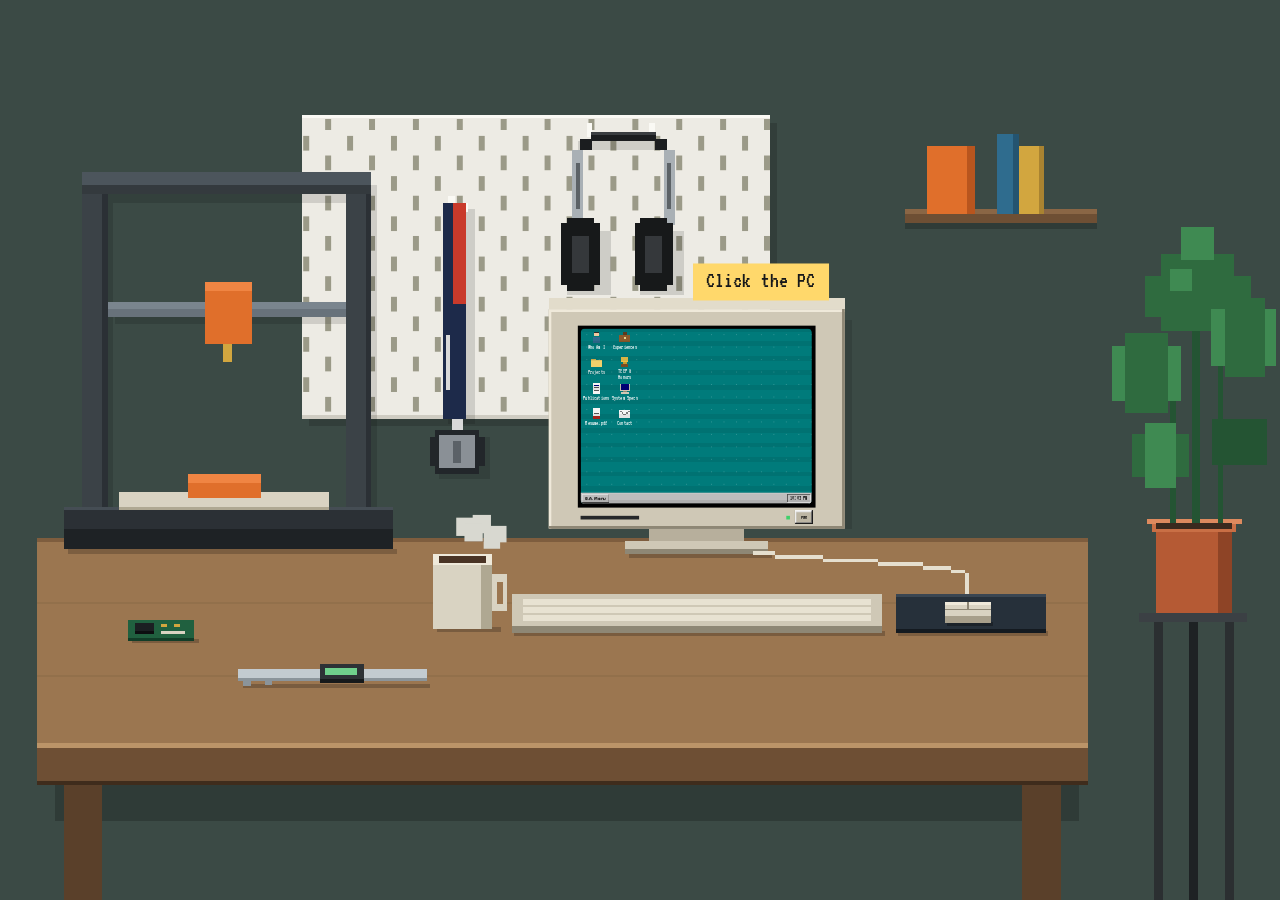
<file: index.html>
<!DOCTYPE html>
<html lang="en">
<head>
<meta charset="utf-8">
<meta name="viewport" content="width=device-width, initial-scale=1, viewport-fit=cover">
<title>Guillaume Arenas | Portfolio</title>
<meta name="description" content="Guillaume Arenas, BS/MS Manufacturing Engineering student at De La Salle University. Open to Data Science and ML Engineering internships from January 2027. ML on real physical systems.">
<meta property="og:type" content="website">
<meta property="og:title" content="Guillaume Arenas | Data Science and ML Engineering Portfolio">
<meta property="og:description" content="Open to Data Science and ML Engineering internships from January 2027. ML on real physical systems.">
<meta property="og:url" content="https://gkuarenas.github.io/">
<meta property="og:image" content="https://gkuarenas.github.io/apple-touch-icon.png">
<meta name="twitter:card" content="summary">
<link rel="icon" href="favicon.ico" sizes="any">
<link rel="icon" type="image/png" sizes="32x32" href="favicon-32.png">
<link rel="apple-touch-icon" href="apple-touch-icon.png">
<link rel="preconnect" href="https://fonts.googleapis.com">
<link href="https://fonts.googleapis.com/css2?family=Pixelify+Sans:wght@400;600;700&family=VT323&display=swap" rel="stylesheet">
<link rel="stylesheet" href="css/retro.css">
<script src="js/scene.js" defer></script>
<script src="js/windows.js" defer></script>
<script src="js/phone.js" defer></script>
<script src="js/router.js" defer></script>
<script src="js/config.js" defer></script>
<script src="js/manuscript-modal.js" defer></script>
</head>
<body>

<noscript>
  <div style="position:fixed;inset:0;z-index:99999;overflow:auto;background:#007B7B;color:#000;font-family:monospace;font-size:20px;padding:24px">
    <div style="max-width:640px;margin:0 auto;background:#fff;padding:24px">
      <h1>Guillaume Arenas</h1>
      <p>BS/MS Manufacturing Engineering and Management student at De La Salle University. Open to Data Science and ML Engineering internships from January 2027. ML on real physical systems.</p>
      <p>This portfolio is an interactive desk and needs JavaScript. Without it, use these links:</p>
      <ul>
        <li><a href="mailto:guillaume.arenas0712@gmail.com">guillaume.arenas0712@gmail.com</a></li>
        <li><a href="https://www.linkedin.com/in/guillaumearenas/">LinkedIn</a></li>
        <li><a href="https://github.com/gkuarenas">GitHub</a></li>
        <li><a href="resume.pdf">Resume (PDF)</a></li>
      </ul>
    </div>
  </div>
</noscript>

<!-- ============ DESK SCENE (desktop mode) ============ -->
<div id="stage">
  <h1 class="sr-only">Guillaume Arenas, portfolio</h1>
  <div id="fit">
    <div id="scene">
      <div id="cam">
        <svg aria-hidden="true" width="1460" height="800" viewBox="0 0 1460 800" shape-rendering="crispEdges">
          <defs><pattern id="peg" width="48" height="44" patternUnits="userSpaceOnUse"><rect x="8" y="6" width="6" height="16" fill="#9B9A88"/><rect x="32" y="28" width="6" height="16" fill="#9B9A88"/></pattern></defs>
              <rect x="-4000" y="-3000" width="9500" height="6800" fill="#3B4A45"/>
              <rect x="398" y="36" width="512" height="332" fill="#000" opacity="0.16"/><rect x="390" y="28" width="512" height="332" fill="#EDEBE4"/><rect x="390" y="28" width="512" height="3" fill="#FAF9F4"/><rect x="390" y="356" width="512" height="4" fill="#CFCCC2"/><rect x="390" y="32" width="512" height="324" fill="url(#peg)"/>
              <g transform="translate(-72 28)">
                <rect x="622" y="102" width="30" height="236" fill="#000" opacity="0.13"/>
                <rect x="622" y="88" width="8" height="10" fill="#FAF9F4"/><rect x="636" y="96" width="8" height="10" fill="#FAF9F4"/>
                <rect x="616" y="96" width="12" height="236" fill="#1D2A4A"/><rect x="628" y="96" width="14" height="110" fill="#C93A2B"/><rect x="628" y="206" width="14" height="126" fill="#1D2A4A"/><rect x="620" y="240" width="4" height="60" fill="#D9D9D9"/>
                <rect x="612" y="352" width="56" height="46" fill="#000" opacity="0.13"/><rect x="608" y="344" width="48" height="48" fill="#22262A"/><rect x="602" y="352" width="60" height="32" fill="#22262A"/><rect x="612" y="350" width="40" height="36" fill="#8A9096"/><rect x="628" y="356" width="8" height="24" fill="#5B6167"/>
                <rect x="626" y="332" width="12" height="12" fill="#D9D9D9"/>
              </g>
              <g transform="translate(194 -80)">
                <rect x="498" y="136" width="96" height="10" fill="#000" opacity="0.13"/><rect x="486" y="234" width="48" height="70" fill="#000" opacity="0.13"/><rect x="566" y="234" width="48" height="70" fill="#000" opacity="0.13"/>
                <rect x="508" y="116" width="6" height="16" fill="#FAF9F4"/><rect x="576" y="116" width="6" height="16" fill="#FAF9F4"/>
                <rect x="512" y="126" width="72" height="10" fill="#1B1D1F"/><rect x="512" y="126" width="72" height="3" fill="#3A3D40"/><rect x="500" y="134" width="14" height="12" fill="#1B1D1F"/><rect x="582" y="134" width="14" height="12" fill="#1B1D1F"/><rect x="492" y="146" width="12" height="82" fill="#A9B0B5"/><rect x="592" y="146" width="12" height="82" fill="#A9B0B5"/><rect x="496" y="160" width="4" height="50" fill="#5C6266"/><rect x="596" y="160" width="4" height="50" fill="#5C6266"/>
                <rect x="480" y="226" width="42" height="68" fill="#17191A"/><rect x="486" y="220" width="30" height="80" fill="#17191A"/><rect x="492" y="240" width="18" height="40" fill="#35383B"/>
                <rect x="560" y="226" width="42" height="68" fill="#17191A"/><rect x="566" y="220" width="30" height="80" fill="#17191A"/><rect x="572" y="240" width="18" height="40" fill="#35383B"/>
              </g>
              <rect x="120" y="760" width="1120" height="40" fill="#000" opacity="0.2"/>
              <rect x="100" y="490" width="1150" height="230" fill="#9B7650"/><rect x="100" y="490" width="1150" height="5" fill="#7E5D3E"/><rect x="100" y="560" width="1150" height="2" fill="#92704B"/><rect x="100" y="640" width="1150" height="2" fill="#92704B"/><rect x="100" y="714" width="1150" height="6" fill="#BB9468"/><rect x="100" y="720" width="1150" height="36" fill="#6E4F34"/><rect x="100" y="756" width="1150" height="4" fill="#3F2C1C"/>
              <rect x="130" y="760" width="42" height="2400" fill="#5A402A"/><rect x="1178" y="760" width="42" height="2400" fill="#5A402A"/>
              <g>
                <rect x="1322" y="580" width="10" height="2580" fill="#2B2F31"/><rect x="1400" y="580" width="10" height="2580" fill="#2B2F31"/><rect x="1360" y="580" width="10" height="2580" fill="#1E2224"/><rect x="1306" y="572" width="118" height="10" fill="#3B4044"/>
                <rect x="1320" y="470" width="92" height="14" fill="#C96F45"/><rect x="1314" y="470" width="104" height="5" fill="#DD8A5E"/><rect x="1324" y="484" width="84" height="88" fill="#B55A34"/><rect x="1392" y="484" width="16" height="88" fill="#8E4426"/><rect x="1324" y="474" width="84" height="6" fill="#3B2A1E"/>
                <rect x="1364" y="250" width="8" height="224" fill="#245433"/><rect x="1340" y="330" width="6" height="144" fill="#245433"/><rect x="1392" y="300" width="6" height="174" fill="#245433"/>
                <rect x="1330" y="180" width="80" height="84" fill="#2F6B3F"/><rect x="1312" y="204" width="116" height="44" fill="#2F6B3F"/><rect x="1352" y="150" width="36" height="36" fill="#3F8A52"/><rect x="1340" y="196" width="24" height="24" fill="#3F8A52"/>
                <rect x="1276" y="280" width="76" height="60" fill="#3F8A52"/><rect x="1290" y="266" width="48" height="88" fill="#2F6B3F"/><rect x="1384" y="240" width="72" height="62" fill="#3F8A52"/><rect x="1400" y="228" width="44" height="86" fill="#2F6B3F"/>
                <rect x="1298" y="376" width="62" height="48" fill="#2F6B3F"/><rect x="1312" y="364" width="34" height="72" fill="#3F8A52"/><rect x="1386" y="360" width="60" height="50" fill="#245433"/>
              </g>
              <rect x="1050" y="130" width="210" height="6" fill="#8A6645"/><rect x="1050" y="136" width="210" height="10" fill="#6E4F34"/><rect x="1050" y="146" width="210" height="6" fill="#000" opacity="0.2"/>
              <rect x="1074" y="62" width="52" height="74" fill="#E06F2B"/><rect x="1118" y="62" width="8" height="74" fill="#B8551E"/><rect x="1150" y="48" width="24" height="88" fill="#2F6C8E"/><rect x="1168" y="48" width="6" height="88" fill="#245470"/><rect x="1174" y="62" width="28" height="74" fill="#D2A63F"/><rect x="1196" y="62" width="6" height="74" fill="#A98331"/>
              <g fill="#000" opacity="0.12"><rect x="160" y="108" width="24" height="382"/><rect x="448" y="108" width="24" height="382"/><rect x="160" y="104" width="312" height="20"/><rect x="186" y="240" width="262" height="16"/></g>
              <rect x="150" y="90" width="28" height="372" fill="#3B4247"/><rect x="172" y="90" width="6" height="372" fill="#2B3035"/><rect x="438" y="90" width="28" height="372" fill="#3B4247"/><rect x="460" y="90" width="6" height="372" fill="#2B3035"/><rect x="150" y="90" width="316" height="14" fill="#4C555C"/><rect x="150" y="104" width="316" height="10" fill="#343A3E"/>
              <rect x="178" y="232" width="260" height="8" fill="#7A858E"/><rect x="178" y="240" width="260" height="8" fill="#68727B"/>
              <rect x="284" y="210" width="52" height="10" fill="#F08543"/><rect x="284" y="220" width="52" height="58" fill="#E06F2B"/><rect x="304" y="278" width="10" height="20" fill="#D2A63F"/>
              <rect x="130" y="456" width="360" height="24" fill="#2B3035"/><rect x="130" y="456" width="360" height="4" fill="#454D54"/><rect x="130" y="480" width="360" height="22" fill="#1E2225"/><rect x="134" y="502" width="360" height="6" fill="#000" opacity="0.2"/>
              <rect x="190" y="440" width="230" height="16" fill="#D9D3C2"/><rect x="190" y="456" width="230" height="4" fill="#AFA892"/>
              <rect x="266" y="420" width="80" height="10" fill="#F08543"/><rect x="266" y="430" width="80" height="16" fill="#E06F2B"/>
              <rect x="672" y="252" width="320" height="228" fill="#000" opacity="0.12"/>
              <rect x="660" y="228" width="324" height="12" fill="#E2DCCB"/>
              <rect x="770" y="480" width="104" height="14" fill="#B7AF9C"/><rect x="744" y="494" width="156" height="8" fill="#CFC8B6"/><rect x="744" y="502" width="156" height="6" fill="#8E8775"/><rect x="748" y="508" width="156" height="4" fill="#000" opacity="0.22"/>
              <rect x="884" y="505" width="24" height="4" fill="#E5DFCF"/><rect x="908" y="509" width="52" height="4" fill="#E5DFCF"/><rect x="960" y="513" width="60" height="4" fill="#E5DFCF"/><rect x="1020" y="517" width="50" height="4" fill="#E5DFCF"/><rect x="1070" y="521" width="30" height="4" fill="#E5DFCF"/><rect x="1100" y="525" width="16" height="4" fill="#E5DFCF"/><rect x="1116" y="529" width="4" height="34" fill="#E5DFCF"/>
              <rect x="622" y="592" width="406" height="5" fill="#000" opacity="0.22"/><rect x="620" y="552" width="405" height="34" fill="#CFC8B6"/><rect x="620" y="586" width="405" height="8" fill="#8E8775"/><rect x="632" y="557" width="381" height="6" fill="#E8E2D2"/><rect x="632" y="566" width="381" height="6" fill="#E8E2D2"/><rect x="632" y="575" width="381" height="6" fill="#E8E2D2"/>
              <rect x="1042" y="592" width="164" height="5" fill="#000" opacity="0.2"/><rect x="1040" y="552" width="164" height="38" fill="#26303A"/><rect x="1040" y="552" width="164" height="3" fill="#3A4652"/><rect x="1040" y="590" width="164" height="4" fill="#141A20"/>
              <rect x="1096" y="582" width="50" height="4" fill="#000" opacity="0.3"/><rect x="1094" y="560" width="50" height="16" fill="#D9D3C2"/><rect x="1094" y="560" width="50" height="3" fill="#EFE9DA"/><rect x="1094" y="568" width="50" height="1" fill="#8E8775"/><rect x="1118" y="560" width="2" height="8" fill="#8E8775"/><rect x="1094" y="576" width="50" height="7" fill="#A79F8B"/>
              <rect x="538" y="588" width="70" height="5" fill="#000" opacity="0.22"/><rect x="534" y="508" width="64" height="82" fill="#D9D3C2"/><rect x="534" y="508" width="64" height="12" fill="#EFE9DA"/><rect x="540" y="510" width="52" height="8" fill="#4A3425"/><rect x="586" y="520" width="12" height="70" fill="#AFA892"/><rect x="598" y="530" width="16" height="40" fill="#D9D3C2"/><rect x="604" y="538" width="6" height="24" fill="#9B7650"/>
              <rect x="204" y="601" width="74" height="4" fill="#000" opacity="0.22"/><rect x="200" y="580" width="72" height="20" fill="#20603F"/><rect x="200" y="600" width="72" height="3" fill="#123D28"/><rect x="208" y="583" width="20" height="9" fill="#1B1F22"/><rect x="208" y="592" width="20" height="3" fill="#0C0E10"/><rect x="236" y="584" width="7" height="4" fill="#D2A63F"/><rect x="250" y="584" width="7" height="4" fill="#D2A63F"/><rect x="236" y="592" width="26" height="3" fill="#D9D3C2"/>
              <rect x="326" y="650" width="204" height="4" fill="#000" opacity="0.22"/><rect x="320" y="634" width="207" height="9" fill="#C3CBD0"/><rect x="320" y="643" width="207" height="4" fill="#8B949A"/><rect x="326" y="647" width="8" height="5" fill="#8B949A"/><rect x="350" y="647" width="8" height="4" fill="#8B949A"/><rect x="410" y="628" width="48" height="16" fill="#2D3236"/><rect x="410" y="644" width="48" height="5" fill="#16191B"/><rect x="416" y="632" width="34" height="8" fill="#6FD08C"/>
        </svg>
        <div class="puff p1"></div>
        <div class="puff p2"></div>

        <!-- Monitor. Inert (not focusable) until the camera has zoomed in. -->
        <div id="monitor" inert>
          <div id="screen">
            <div id="power-line" aria-hidden="true"></div>
            <div id="desktop" class="wall">

              <div id="desk-icons">
                <button type="button" class="desk-icon" data-open="who-am-i"><svg aria-hidden="true" width="40" height="40" viewBox="0 0 16 16" shape-rendering="crispEdges"><rect x="5" y="1" width="6" height="6" fill="#F0C8A0"/><rect x="3" y="8" width="10" height="7" fill="#2F6C8E"/><rect x="5" y="1" width="6" height="2" fill="#2B2B2B"/></svg>Who Am I</button>
                <button type="button" class="desk-icon" data-open="experiences"><svg aria-hidden="true" width="40" height="40" viewBox="0 0 16 16" shape-rendering="crispEdges"><rect x="1" y="5" width="14" height="9" fill="#8B5A2B"/><rect x="5" y="2" width="6" height="3" fill="#5C3A1C"/><rect x="7" y="8" width="2" height="2" fill="#E8D08A"/></svg>Experiences</button>
                <button type="button" class="desk-icon" data-open="projects"><svg aria-hidden="true" width="40" height="40" viewBox="0 0 16 16" shape-rendering="crispEdges"><rect x="1" y="3" width="6" height="2" fill="#D9B34A"/><rect x="1" y="5" width="14" height="9" fill="#F2D06B"/></svg>Projects</button>
                <button type="button" class="desk-icon" data-open="teep-honors"><svg aria-hidden="true" width="40" height="40" viewBox="0 0 16 16" shape-rendering="crispEdges"><rect x="3" y="1" width="10" height="7" fill="#E8C24A"/><rect x="5" y="8" width="6" height="3" fill="#C49A2E"/><rect x="3" y="11" width="10" height="3" fill="#7B4B21"/></svg>TEEP &amp; Honors</button>
                <button type="button" class="desk-icon" data-open="publications"><svg aria-hidden="true" width="40" height="40" viewBox="0 0 16 16" shape-rendering="crispEdges"><rect x="3" y="1" width="10" height="14" fill="#F5F5F5"/><rect x="5" y="4" width="6" height="1" fill="#00007B"/><rect x="5" y="7" width="6" height="1" fill="#555"/><rect x="5" y="10" width="6" height="1" fill="#555"/></svg>Publications</button>
                <button type="button" class="desk-icon" data-open="system-specs"><svg aria-hidden="true" width="40" height="40" viewBox="0 0 16 16" shape-rendering="crispEdges"><rect x="2" y="2" width="12" height="9" fill="#CFC8B6"/><rect x="3" y="3" width="10" height="7" fill="#00007B"/><rect x="5" y="11" width="6" height="2" fill="#8E8775"/><rect x="3" y="13" width="10" height="2" fill="#CFC8B6"/></svg>System Specs</button>
                <button type="button" class="desk-icon" data-open="resume"><svg aria-hidden="true" width="40" height="40" viewBox="0 0 16 16" shape-rendering="crispEdges"><rect x="3" y="1" width="10" height="14" fill="#F5F5F5"/><rect x="3" y="11" width="10" height="4" fill="#B3261E"/><rect x="5" y="4" width="6" height="1" fill="#555"/><rect x="5" y="7" width="6" height="1" fill="#555"/></svg>Resume.pdf</button>
                <button type="button" class="desk-icon" data-open="contact"><svg aria-hidden="true" width="40" height="40" viewBox="0 0 16 16" shape-rendering="crispEdges"><rect x="1" y="3" width="14" height="10" fill="#F5F5F5"/><rect x="2" y="4" width="2" height="2" fill="#7B7B7B"/><rect x="4" y="6" width="2" height="2" fill="#7B7B7B"/><rect x="6" y="8" width="4" height="2" fill="#7B7B7B"/><rect x="10" y="6" width="2" height="2" fill="#7B7B7B"/><rect x="12" y="4" width="2" height="2" fill="#7B7B7B"/></svg>Contact</button>
              </div>

              <!-- windows.js adds .win sections here -->

              <div id="menu" class="out" hidden></div>
              <div id="taskbar" class="out">
                <button type="button" id="menu-btn" class="out" aria-expanded="false" aria-controls="menu">G.A. Menu</button>
                <div id="tasks"></div>
                <span id="clock" class="in"></span>
              </div>
              <div id="scanlines" aria-hidden="true"></div>
            </div>
          </div>
          <div id="chin">
            <div class="vent"></div>
            <div class="pwr-wrap"><span id="led"></span><button type="button" id="pwr" class="out" aria-label="Power" aria-pressed="true">PWR</button></div>
          </div>
        </div>

        <button type="button" id="pc-hit" class="glow" aria-label="Click the PC"></button>
        <div id="pc-label" aria-hidden="true">Click the PC</div>
      </div>
    </div>
  </div>
</div>
<button type="button" id="back-btn">Back to desk</button>

<!-- ============ PHONE SHELL (760px or narrower, or 500px or shorter) ============ -->
<main id="phone">
  <div id="ph-desk" hidden>
    <div id="ph-in" class="wall">
      <div id="ph-head"><h1 class="ph-name">GUILLAUME ARENAS</h1><p class="ph-role">Data Science + ML intern, Jan 2027</p></div>
      <nav id="ph-icons" aria-label="Programs"></nav>
      <div id="ph-hint" class="out" role="dialog" aria-label="Tip" hidden>
        <div class="ph-hbar">Tip</div>
        <div class="ph-hrow"><p>Rotate your phone to see the full room.</p><button type="button" id="ph-hint-ok" class="out">OK</button></div>
      </div>
      <div id="ph-menu" class="out" hidden>
        <div class="sep land-only" hidden></div>
        <button type="button" id="ph-shutdown" class="land-only" hidden>Shut down</button>
      </div>
      <div id="ph-taskbar" class="out">
        <button type="button" id="ph-menu-btn" class="tb out" aria-expanded="false" aria-controls="ph-menu">G.A. Menu</button>
        <button type="button" id="ph-back" class="tb out land-only" hidden>Back to desk</button>
        <span id="ph-clock" class="in"></span>
      </div>
      <div id="ph-scan" aria-hidden="true"></div>
    </div>
    <div id="ph-line" aria-hidden="true"></div>
  </div>
  <section id="ph-win" class="out" role="dialog" aria-modal="true" aria-labelledby="ph-title" hidden>
    <div class="ph-bar"><span id="ph-title"></span><button type="button" id="ph-close" class="out" aria-label="Close and go back">X</button></div>
    <div id="ph-body" class="in"></div>
  </section>
</main>

<!--
  WINDOW CONTENT (Phase 2 edits only this section, no JS changes needed).
  Each <template data-window="ROUTE" data-title="Title" data-size="WxH"> becomes a window.
  ROUTE is also the hash (#ROUTE). data-size is optional (default 490x400).
  Any element with data-open="ROUTE" opens that window when clicked.
  Add data-hash="none" to a template if it should not be a hash route.
  Helper classes (.rt-h1, .rt-grid-2, .rt-photo, ...) are in css/retro.css.
-->

<template data-window="who-am-i" data-title="Who Am I">
  <div class="rt-profile">
    <img class="rt-portrait" src="images/profile-picture.png" alt="Portrait of Guillaume Arenas" loading="lazy">
    <div>
      <h2 class="rt-h1">GUILLAUME.EXE</h2>
      <div>USER: Guillaume Arenas</div>
      <div>LOCATION: Cainta, Rizal, PH</div>
      <div>STATUS: Open to internships, Jan 2027</div>
    </div>
  </div>
  <div>SEEKING: Data Science and ML Engineering roles</div>
  <div>SPECIALTY: ML on real physical systems</div>
  <div>DEGREE: BS/MS Manufacturing Engineering and Management, De La Salle University (Expected 2027)</div>
  <div class="rt-gap">OFFLINE MODE: Football, travel, photography</div>
  <div class="rt-grid-2">
    <figure class="rt-fig"><img class="rt-photo" style="object-position:50% 75%" src="images/about/football.jpg" alt="Guillaume with a football team after a match" loading="lazy"></figure>
    <figure class="rt-fig"><img class="rt-photo" style="object-position:50% 60%" src="images/about/travel-1.jpg" alt="Stained-glass dome in a station" loading="lazy"></figure>
    <figure class="rt-fig"><img class="rt-photo" style="object-position:50% 90%" src="images/about/travel-2.jpg" alt="Guillaume and friends in a forest" loading="lazy"></figure>
    <figure class="rt-fig"><img class="rt-photo" style="object-position:50% 31%" src="images/about/travel-3.jpg" alt="Pagoda with cherry blossoms" loading="lazy"></figure>
  </div>
</template>

<template data-window="experiences" data-title="Experiences">
  <h2 class="rt-h2">Graduate Research Assistant</h2>
  <div>National Chin-Yi University of Technology, Taichung, Taiwan</div>
  <div class="rt-note rt-gap">Aug – Dec 2025 · May – Jul 2026</div>
  <ul class="rt-gap">
    <li>Built a Python pipeline that turns video trials into light-intensity features for a mechanoluminescent elastomer grid prototype.</li>
    <li>Co-authored a paper in VTCA 2026 and IEEE ICCT-Pacific 2026.</li>
    <li>Designed a wrist-conforming sensor housing and built a low-cost automated 3-axis testing rig with marker tracking.</li>
  </ul>
  <h2 class="rt-h2">Senior Officer</h2>
  <div>Society of Manufacturing Engineers, DLSU Chapter</div>
  <div class="rt-note rt-gap">2024 – 2025</div>
  <p>Helped organize events for the DLSU Department of Biomedical, Mechatronics, and Robotics Engineering. Documented plant visits in Osaka, Japan for 40+ students and curated 300+ photos into promotional material.</p>
</template>

<template data-window="projects" data-title="Projects">
  <div class="rt-folder">
    <button type="button" class="rt-doc" data-open="projects/gripvt"><svg aria-hidden="true" width="36" height="36" viewBox="0 0 16 16" shape-rendering="crispEdges"><rect x="3" y="1" width="10" height="14" fill="#F5F5F5" stroke="#000" stroke-width="1"/><rect x="5" y="4" width="6" height="1" fill="#00007B"/><rect x="5" y="7" width="6" height="1" fill="#555"/><rect x="5" y="10" width="4" height="1" fill="#555"/></svg>GripVT</button>
    <button type="button" class="rt-doc" data-open="projects/testing-rig"><svg aria-hidden="true" width="36" height="36" viewBox="0 0 16 16" shape-rendering="crispEdges"><rect x="3" y="1" width="10" height="14" fill="#F5F5F5" stroke="#000" stroke-width="1"/><rect x="5" y="4" width="6" height="1" fill="#00007B"/><rect x="5" y="7" width="6" height="1" fill="#555"/><rect x="5" y="10" width="4" height="1" fill="#555"/></svg>Testing Rig</button>
    <button type="button" class="rt-doc" data-open="projects/pm25"><svg aria-hidden="true" width="36" height="36" viewBox="0 0 16 16" shape-rendering="crispEdges"><rect x="3" y="1" width="10" height="14" fill="#F5F5F5" stroke="#000" stroke-width="1"/><rect x="5" y="4" width="6" height="1" fill="#00007B"/><rect x="5" y="7" width="6" height="1" fill="#555"/><rect x="5" y="10" width="4" height="1" fill="#555"/></svg>PM2.5 Prediction</button>
    <button type="button" class="rt-doc" data-open="projects/pcb-defect-detection"><svg aria-hidden="true" width="36" height="36" viewBox="0 0 16 16" shape-rendering="crispEdges"><rect x="3" y="1" width="10" height="14" fill="#F5F5F5" stroke="#000" stroke-width="1"/><rect x="5" y="4" width="6" height="1" fill="#00007B"/><rect x="5" y="7" width="6" height="1" fill="#555"/><rect x="5" y="10" width="4" height="1" fill="#555"/></svg>PCB Defects</button>
    <button type="button" class="rt-doc" data-open="projects/marker-tracking-pipeline"><svg aria-hidden="true" width="36" height="36" viewBox="0 0 16 16" shape-rendering="crispEdges"><rect x="3" y="1" width="10" height="14" fill="#F5F5F5" stroke="#000" stroke-width="1"/><rect x="5" y="4" width="6" height="1" fill="#00007B"/><rect x="5" y="7" width="6" height="1" fill="#555"/><rect x="5" y="10" width="4" height="1" fill="#555"/></svg>Marker Tracking</button>
    <button type="button" class="rt-doc" data-open="projects/mechanoluminescent-elastomer"><svg aria-hidden="true" width="36" height="36" viewBox="0 0 16 16" shape-rendering="crispEdges"><rect x="3" y="1" width="10" height="14" fill="#F5F5F5" stroke="#000" stroke-width="1"/><rect x="5" y="4" width="6" height="1" fill="#00007B"/><rect x="5" y="7" width="6" height="1" fill="#555"/><rect x="5" y="10" width="4" height="1" fill="#555"/></svg>Sensing Skin</button>
    <button type="button" class="rt-doc" data-open="projects/carton-sorting"><svg aria-hidden="true" width="36" height="36" viewBox="0 0 16 16" shape-rendering="crispEdges"><rect x="3" y="1" width="10" height="14" fill="#F5F5F5" stroke="#000" stroke-width="1"/><rect x="5" y="4" width="6" height="1" fill="#00007B"/><rect x="5" y="7" width="6" height="1" fill="#555"/><rect x="5" y="10" width="4" height="1" fill="#555"/></svg>Carton Sorting</button>
    <button type="button" class="rt-doc" data-open="projects/news-bot"><svg aria-hidden="true" width="36" height="36" viewBox="0 0 16 16" shape-rendering="crispEdges"><rect x="3" y="1" width="10" height="14" fill="#F5F5F5" stroke="#000" stroke-width="1"/><rect x="5" y="4" width="6" height="1" fill="#00007B"/><rect x="5" y="7" width="6" height="1" fill="#555"/><rect x="5" y="10" width="4" height="1" fill="#555"/></svg>News Bot</button>
  </div>
</template>

<template data-window="teep-honors" data-title="TEEP &amp; Honors" data-size="540x460">
  <h2 class="rt-h2">Taiwan Experience Education Program</h2>
  <p><strong>Stint 1, Aug – Dec 2025:</strong> Built a mechanoluminescent elastomer grid prototype and a Python feature-extraction pipeline. Co-authored a paper in IEEE ICCT-Pacific 2026.</p>
  <p><strong>Stint 2, May – Jul 2026:</strong> Designed a wrist-conforming sensor housing and built a low-cost 3-axis testing rig with marker tracking to screen 4 silicone elastomer blends.</p>
  <div class="rt-grid-3 rt-gap">
    <figure class="rt-fig"><img class="rt-photo" style="object-position:50% 82%" src="images/teep/teep-1.jpg" alt="Guillaume at the NCUT campus sign" loading="lazy"><figcaption>NCUT campus sign</figcaption></figure>
    <figure class="rt-fig"><img class="rt-photo" style="object-position:50% 70%" src="images/teep/teep-2.jpg" alt="Campus building in Taiwan" loading="lazy"><figcaption>Campus building</figcaption></figure>
    <figure class="rt-fig"><img class="rt-photo" style="object-position:50% 0%" src="images/teep/teep-3.jpg" alt="Laptop showing the live marker camera feed from a sensor" loading="lazy"><figcaption>Live marker camera feed</figcaption></figure>
  </div>
  <h2 class="rt-h2">Honors</h2>
  <ul>
    <li>DOST-Merit Scholar, undergraduate degree, 2021 – 2024</li>
    <li>ERDT Scholar, master's degree, 2024 – 2026</li>
    <li>Candidate for Cum Laude, CGPA 3.58/4.00</li>
  </ul>
</template>

<template data-window="publications" data-title="Publications" data-size="540x460">
  <p class="rt-note">Click the link to view the paper.</p>
  <ol class="rt-pubs">
    <li><a href="https://doi.org/10.1109/ICCT-Pacific69083.2026.11519013" target="_blank" rel="noopener">Preliminary Evaluation of Mechanoluminescent Lattice-Patterned Sensing Skin for Visuotactile Contact Differentiation</a><br>IEEE ICCT-Pacific 2026</li>
    <li><a href="https://doi.org/10.1109/TENCON61640.2024.10902913" target="_blank" rel="noopener">Printed Circuit Board Defect Detection Using YOLOv8s and TensorRT</a><br>IEEE TENCON 2024</li>
    <li>An Initial Low-Cost Characterization Framework for Marker-based Visuotactile Sensors<br>VTCA 2026. Accepted. Presentation on Nov 25, 2026.</li>
    <li>GripVT: Non-Invasive Grip Force Estimation via Visuotactile Sensing of Volar Forearm Surface Deformation<br>IEEE Sensors Journal. Under review.</li>
  </ol>
</template>

<template data-window="system-specs" data-title="System Specs">
  <div class="rt-kv">
    <div>LANGUAGES</div><div>Python, C++, SQL, MATLAB</div>
    <div>DATA</div><div>Pandas, NumPy, EDA, statistical analysis</div>
    <div>ML</div><div>scikit-learn, TensorFlow/Keras, XGBoost, LightGBM, Ridge, Optuna, MLFlow</div>
    <div>VISION + NLP</div><div>YOLO, OpenCV, MediaPipe, Hugging Face (BART)</div>
    <div>TOOLS</div><div>Git, GitHub Actions, Jupyter, pytest, CustomTkinter, Matplotlib, Seaborn</div>
    <div>AI TOOLS</div><div>Claude Code, prompt engineering, LLM API integration</div>
    <div>GOOGLE SUITE</div><div>Docs, Sheets, Slides</div>
    <div>MICROSOFT OFFICE</div><div>Word, Excel, PowerPoint</div>
  </div>
</template>

<template data-window="resume" data-title="Resume.pdf" data-size="540x460">
  <div class="rt-resume">
    <iframe class="rt-pdf rt-pdf-desktop in" src="resume.pdf#toolbar=0&navpanes=0" title="Resume PDF" loading="lazy"></iframe>
    <div class="rt-resume-phone">
      <p>Resume of Guillaume Arenas (PDF).</p>
      <div class="rt-links">
        <a class="rt-btn out" href="resume.pdf" target="_blank" rel="noopener">Open</a>
        <a class="rt-btn out" href="resume.pdf" download="Guillaume_Arenas_Resume.pdf">Download</a>
      </div>
    </div>
    <div class="rt-pdf-desktop"><a class="rt-btn out" href="resume.pdf" download="Guillaume_Arenas_Resume.pdf">Download Resume.pdf</a></div>
  </div>
</template>

<template data-window="contact" data-title="Contact">
  <p>Open to Data Science and ML Engineering internships from January 2027.</p>
  <div class="rt-links" style="flex-direction:column;align-items:flex-start">
    <a href="mailto:guillaume.arenas0712@gmail.com">guillaume.arenas0712@gmail.com</a>
    <a href="https://www.linkedin.com/in/guillaumearenas/" target="_blank" rel="noopener">LinkedIn</a>
    <a href="https://github.com/gkuarenas" target="_blank" rel="noopener">GitHub</a>
  </div>
</template>

<!-- Projects: one template per slug. -->
<template data-window="projects/gripvt" data-title="GripVT" data-size="540x460">
  <h2 class="rt-h1">GripVT</h2>
  <p class="rt-note">Master's thesis, May 2026 – present. Under review at IEEE Sensors Journal.</p>
  <p>A wearable, camera-based sensor that estimates hand grip force from how a silicone skin deforms on the forearm.</p>
  <figure class="rt-fig"><img src="images/gripvt.png" alt="GripVT sensor" loading="lazy"><figcaption>The GripVT sensor</figcaption></figure>
  <h3 class="rt-h2 rt-sec">Problem</h3>
  <p>Grip strength is a standard clinical measure, but no non-invasive method captures the forearm deformation that produces it. Dynamometers give one force number, EMG needs careful setup and drifts with fatigue, and pressure gloves restrict motion. Visuotactile sensing works for object contact, but had not been tested on human skin driven by muscle.</p>
  <h3 class="rt-h2 rt-sec">Method</h3>
  <ul>
    <li>Mold a soft silicone skin with a 99-marker grid and wear it over the forearm.</li>
    <li>Track marker displacement with a camera as the wearer grips (Kalman filter and Hungarian assignment).</li>
    <li>Predict grip force with Ridge, XGBoost, and MLP models, compared with leakage-safe nested cross-validation (Optuna, MLflow).</li>
    <li>Built the data-collection app in Python (CustomTkinter): calibration, live camera feed, and de-identified, crash-safe session storage. 379 tests across 21 files (pytest).</li>
  </ul>
  <figure class="rt-fig"><img src="images/figure-abstract.png" alt="GripVT graphical abstract: hardware, marker-displacement tracking, and the XGBoost pipeline producing grip-force estimates" loading="lazy"><figcaption>Graphical abstract: hardware, marker tracking, and the model pipeline</figcaption></figure>
  <figure class="rt-fig"><img src="images/gripvt-exploded.png" alt="Exploded view of the GripVT sensor" loading="lazy"><figcaption>Exploded view</figcaption></figure>
  <figure class="rt-fig"><img src="images/software.png" alt="GripVT data collection software" loading="lazy"><figcaption>Data collection software</figcaption></figure>
  <figure class="rt-fig"><img src="images/gripvt-forearm.jpg" alt="GripVT worn on the forearm" loading="lazy"><figcaption>Worn on the forearm</figcaption></figure>
  <figure class="rt-fig"><img src="images/Figure-4.23.png" alt="Marker detection: raw grid vs. tracked markers" loading="lazy"><figcaption>Marker detection: raw grid and tracked markers</figcaption></figure>
  <h3 class="rt-h2 rt-sec">Result</h3>
  <p>Grip force predicted to within ~6% of a wearer's maximum strength for returning wearers and ~9% for new wearers, on 98 sessions from 10 participants.</p>
  <p class="rt-tools">TOOLS: Python, OpenCV, scikit-learn</p>
  <div class="rt-links">
    <a class="rt-btn out" href="https://github.com/gkuarenas/GripVT" target="_blank" rel="noopener">GitHub repo</a>
    <button type="button" class="rt-btn out" data-open="manuscript">Request the manuscript</button>
  </div>
</template>
<template data-window="projects/testing-rig" data-title="Testing Rig" data-size="540x460">
  <h2 class="rt-h1">Testing Rig</h2>
  <p class="rt-note">May – Jun 2026. Accepted at VTCA 2026.</p>
  <p>A low-cost automated test bench for characterizing soft sensor materials.</p>
  <figure class="rt-fig"><img src="images/ender-3-rig.png" alt="Full testing rig, labeled" loading="lazy"><figcaption>The full rig, labeled</figcaption></figure>
  <h3 class="rt-h2 rt-sec">Problem</h3>
  <p>Published protocols for visuotactile sensors use industrial robotic arms that cost $10,000 – $14,000 per rig. The manual fallback, a force gauge, takes an estimated 25 hours per specimen because there is no automated depth control or synchronized force and position logging.</p>
  <h3 class="rt-h2 rt-sec">Method</h3>
  <ul>
    <li>Retrofit an Ender 3 3D printer with a load cell and a camera (about $250 total).</li>
    <li>Track 150+ markers per frame at ~30 FPS with OpenCV, Kalman filtering, and Hungarian assignment.</li>
    <li>Run calibration, testing, and logging unattended: self-calibrating depth search, safety interlocks, and crash-safe resumable sessions.</li>
    <li>Compare 4 silicone elastomer blends with one-way ANOVA and Tukey HSD.</li>
  </ul>
  <figure class="rt-fig"><img src="images/testing-rig-screenshot.jpg" alt="Indentation close-up" loading="lazy"><figcaption>Indentation close-up</figcaption></figure>
  <figure class="rt-fig"><img src="images/software-low-cost-testing-rig.png" alt="Testing rig control software" loading="lazy"><figcaption>Control software</figcaption></figure>
  <figure class="rt-fig"><img src="images/testing-rig-sensitivity-results.png" alt="Sensitivity results" loading="lazy"><figcaption>Sensitivity results</figcaption></figure>
  <figure class="rt-fig"><img src="images/v2-hysteresis-loops-multispeed.svg" alt="Hysteresis loops at several speeds" loading="lazy"><figcaption>Hysteresis loops</figcaption></figure>
  <h3 class="rt-h2 rt-sec">Result</h3>
  <ul>
    <li>About 98% cheaper than the $10,000 – $14,000 commercial systems.</li>
    <li>About 90% less time, roughly 10x faster than the manual method.</li>
    <li>1.6M+ structured measurements per run.</li>
    <li>One blend came out statistically dominant (p&lt;0.001), which gave a data-driven material recommendation.</li>
  </ul>
  <p class="rt-tools">TOOLS: Python, OpenCV, SciPy, Pandas, G-code</p>
  <div class="rt-links">
    <a class="rt-btn out" href="https://github.com/gkuarenas/visuotactile-eval" target="_blank" rel="noopener">GitHub repo</a>
  </div>
</template>
<template data-window="projects/pm25" data-title="PM2.5 Prediction" data-size="540x460">
  <h2 class="rt-h1">PM2.5 Prediction</h2>
  <p class="rt-note">DLSU Capstone, Jan – Dec 2024. Team lead of 4.</p>
  <h3 class="rt-h2 rt-sec">Problem</h3>
  <p>Predict PM2.5 and PM10 air-pollution levels in the National Capital Region from historical records and map-based features.</p>
  <h3 class="rt-h2 rt-sec">Method</h3>
  <ul>
    <li>Compiled and cleaned 11 years (2013 – 2023) of PM2.5 and PM10 records into a model-ready dataset of 383 samples. Coordinated with 17 NCR local government units and DENR-EMB.</li>
    <li>Computed road density from OpenStreetMap GIS data.</li>
    <li>Tuned 4 models (MLP, Random Forest, LightGBM, and a stacked RF-LightGBM ensemble) with RandomizedSearchCV across 2 feature configurations.</li>
    <li>Compared them on 5 metrics: RMSE, MAE, MAPE, MSLE, and R2.</li>
  </ul>
  <h3 class="rt-h2 rt-sec">Result</h3>
  <p>Presented the findings to a faculty panel and earned a 4.0/4.0 grade.</p>
  <p class="rt-tools">TOOLS: Python, scikit-learn, LightGBM, OpenStreetMap GIS data</p>
</template>
<template data-window="projects/pcb-defect-detection" data-title="PCB Defects" data-size="540x460">
  <h2 class="rt-h1">PCB Defects</h2>
  <p class="rt-note">Oct – Dec 2023. Published, IEEE TENCON 2024.</p>
  <p>A YOLOv8-based defect detector for printed circuit boards, sped up with TensorRT. I was first author and student team lead: dataset preparation, augmentation, training, testing, evaluation, and writing.</p>
  <figure class="rt-fig"><img src="images/pcb-defect-samples.png" alt="Six defect types: missing hole, mouse bite, open circuit, short, spur, spurious copper" loading="lazy"><figcaption>Six defect types: missing hole, mouse bite, open circuit, short, spur, spurious copper</figcaption></figure>
  <h3 class="rt-h2 rt-sec">Problem</h3>
  <p>Manual visual inspection of PCBs is slow and inconsistent, and it does not scale with production volume. Template-based automated inspection needs a stored reference per board design and breaks down when lighting or alignment changes. Both struggle with small, varied defects.</p>
  <h3 class="rt-h2 rt-sec">Method</h3>
  <ul>
    <li>Build an augmented training set covering six defect types.</li>
    <li>Train a YOLOv8s detector on it.</li>
    <li>Convert the trained model to TensorRT so it runs fast enough for real-time inspection.</li>
  </ul>
  <h3 class="rt-h2 rt-sec">Result</h3>
  <div class="rt-table-wrap"><table class="rt-table">
    <thead><tr><th>Model</th><th>mAP50</th><th>Inference</th><th>Size</th></tr></thead>
    <tbody>
      <tr><td>YOLOv8s</td><td>98.6%</td><td>7.6 ms</td><td>87.5 MB</td></tr>
      <tr><td>YOLOv8s + TensorRT</td><td>98.5%</td><td>6.7 ms</td><td>53.1 MB</td></tr>
    </tbody>
  </table></div>
  <p>TensorRT lost only 0.1% mAP50, cut inference time by about 0.9 ms, and shrank the model by about 39.3%.</p>
  <p class="rt-tools">TOOLS: Python, YOLOv8, TensorRT, Roboflow, OpenCV</p>
  <div class="rt-links">
    <a class="rt-btn out" href="https://doi.org/10.1109/TENCON61640.2024.10902913" target="_blank" rel="noopener">View paper</a>
  </div>
</template>
<template data-window="projects/marker-tracking-pipeline" data-title="Marker Tracking" data-size="540x460">
  <h2 class="rt-h1">Marker Tracking</h2>
  <p class="rt-note">Part of GripVT. Graduate research at NCUT and DLSU, under my master's thesis.</p>
  <p>A sub-pixel marker detection and tracking pipeline for a 9×11, 99-marker visuotactile sensor array.</p>
  <figure class="rt-fig"><img src="images/marker-tracking-demo.gif" alt="Live detector calibration view tracking all 99 markers in real time" loading="lazy"><figcaption>Live calibration view tracking all 99 markers</figcaption></figure>
  <h3 class="rt-h2 rt-sec">Problem</h3>
  <p>GripVT reads grip force from how the marker band deforms. The pipeline must find each of the 99 markers' position and size in every frame, precisely enough to catch a small muscle bulge at a light grip. The band is worn and removed between sessions, so lighting and marker position shift each time.</p>
  <h3 class="rt-h2 rt-sec">Method</h3>
  <ul>
    <li>Undistort and rotate each frame, then crop, denoise, flatten illumination, and binarize to isolate candidate marker blobs.</li>
    <li>Fit a closed-form 2D Gaussian to each blob (Caruana log-parabola method) for a sub-pixel center and size, with no threshold to tune. Fall back to the blob centroid and area when a fit is invalid.</li>
    <li>Lock each marker's identity and start position from a 15-frame median baseline.</li>
    <li>Track every marker frame to frame with a Kalman filter and gated Hungarian assignment. The gate can reject a match, so a missing or stray detection does not corrupt a neighbor.</li>
  </ul>
  <figure class="rt-fig"><img src="images/marker-pipeline-diagram.png" alt="Pipeline stages: input frame, undistortion, preprocessing, detection, identity assignment, and displacement output" loading="lazy"><figcaption>Pipeline stages</figcaption></figure>
  <figure class="rt-fig"><img src="images/Figure-4.25.png" alt="All 99 markers detected across relaxed, full open, and max grip states" loading="lazy"><figcaption>All 99 markers detected in relaxed, full open, and max grip states</figcaption></figure>
  <h3 class="rt-h2 rt-sec">Result</h3>
  <ul>
    <li>Throughput raised from 12.9 to 26.7 fps.</li>
    <li>Sub-pixel position and threshold-free size for all 99 markers in every frame.</li>
    <li>Used on real GripVT sessions, where detector self-calibration passed on the first attempt.</li>
  </ul>
  <p class="rt-tools">TOOLS: Python, OpenCV, NumPy, SciPy</p>
  <div class="rt-links">
    <a class="rt-btn out" href="https://github.com/gkuarenas/GripVT" target="_blank" rel="noopener">GitHub repo</a>
  </div>
</template>
<template data-window="projects/mechanoluminescent-elastomer" data-title="Sensing Skin" data-size="540x460">
  <h2 class="rt-h1">Sensing Skin</h2>
  <p class="rt-note">Published, IEEE ICCT-Pacific 2026. Mechanoluminescent sensing skin.</p>
  <p>A light-emitting silicone lattice for visuotactile sensing. I designed the camera module that reads the skin and built the software that extracts its emission signals. The skin itself was designed by the co-author team, credited in the paper.</p>
  <figure class="rt-fig"><img src="images/mechano-sensing-skin.jpeg" alt="Fabricated mechanoluminescent lattice skin" loading="lazy"><figcaption>Fabricated lattice skin</figcaption></figure>
  <h3 class="rt-h2 rt-sec">Problem</h3>
  <p>Camera-based visuotactile sensors usually need dedicated lighting or careful optical calibration to read a soft skin's deformation. That adds parts and assembly steps, and it drifts over time from wear or misalignment.</p>
  <h3 class="rt-h2 rt-sec">Method</h3>
  <ul>
    <li>The team molds a 30 × 30 mm silicone lattice embedded with ZnS:Cu,Al phosphor. It emits light where it deforms, so it needs no external light.</li>
    <li>A black-housing camera module holds the lattice on an acrylic window and records it.</li>
    <li>Python and OpenCV extract intensity-time signals for two contact modes: normal pressing and shear sliding.</li>
  </ul>
  <figure class="rt-fig"><img src="images/mechano-camera-fixture.png" alt="Black-housing camera fixture that reads the sensing skin" loading="lazy"><figcaption>Black-housing camera fixture</figcaption></figure>
  <figure class="rt-fig"><img src="images/mechano-emission-pressing.png" alt="Localized green emission spots on the lattice during normal pressing" loading="lazy"><figcaption>Pressing: localized emission spots</figcaption></figure>
  <figure class="rt-fig"><img src="images/mechano-emission-shear.png" alt="Elongated green emission streak on the lattice during shear sliding" loading="lazy"><figcaption>Shear sliding: elongated emission streak</figcaption></figure>
  <h3 class="rt-h2 rt-sec">Result</h3>
  <ul>
    <li>Pressing and shear gave visibly different emission shapes, confirmed by the extracted intensity-time signals.</li>
    <li>The lattice told the two contact modes apart with no active lighting and no printed markers.</li>
    <li>This is a preliminary, qualitative study. Contact forces were applied by hand and not measured.</li>
  </ul>
  <p class="rt-tools">TOOLS: Python, OpenCV, signal processing, image processing</p>
  <div class="rt-links">
    <a class="rt-btn out" href="https://doi.org/10.1109/ICCT-Pacific69083.2026.11519013" target="_blank" rel="noopener">View paper</a>
    <a class="rt-btn out" href="https://github.com/gkuarenas/mechanoluminescence-intensity" target="_blank" rel="noopener">GitHub repo</a>
  </div>
</template>
<template data-window="projects/carton-sorting" data-title="Carton Sorting" data-size="540x460">
  <h2 class="rt-h1">Carton Sorting</h2>
  <p class="rt-note">Apr 2025.</p>
  <p>A camera-and-conveyor prototype that detects and sorts defective packaging cartons in real time with a YOLO11n model.</p>
  <figure class="rt-fig"><img src="images/carton-final-prototype.jpg" alt="Final cardboard-and-acrylic conveyor prototype with camera mount" loading="lazy"><figcaption>Cardboard-and-acrylic conveyor prototype with camera mount</figcaption></figure>
  <h3 class="rt-h2 rt-sec">Problem</h3>
  <p>Packaging lines need to catch defective cartons (open, torn, or holed) before they ship. Manual inspection does not scale on a fast line.</p>
  <h3 class="rt-h2 rt-sec">Method</h3>
  <ul>
    <li>Conveyor on a 12V DC motor, an ESP32-CAM for video, an Arduino Uno for control, and a servo and LED for sorting and signaling.</li>
    <li>170 labeled images across four box conditions (sealed, open, torn, holed), split 70/20/10 and augmented to 510 images.</li>
    <li>YOLO11n trained on that set. During live inference, a defect call inside the detection zone sends a serial command to the Arduino, which moves the servo and lights the LED.</li>
  </ul>
  <figure class="rt-fig"><img src="images/carton-hole-detection.png" alt="Live detection with a bounding box drawn around a carton with a hole" loading="lazy"><figcaption>Live detection of a carton with a hole</figcaption></figure>
  <figure class="rt-fig"><img src="images/carton-sorting-in-action.png" alt="Blue LED lit on the prototype, signaling a defect call during sorting" loading="lazy"><figcaption>Blue LED lit after a defect call</figcaption></figure>
  <figure class="rt-fig"><img src="images/carton-confusion-matrix.png" alt="Confusion matrix of the YOLO11n model across box, hole, open, sealed, and torn classes" loading="lazy"><figcaption>Confusion matrix</figcaption></figure>
  <h3 class="rt-h2 rt-sec">Result</h3>
  <ul>
    <li>0.872 precision, 0.948 recall, mAP50 of 0.970 (97.0%), and mAP50-95 of 0.796 across the four classes.</li>
    <li>Defective boxes were caught and sorted correctly in testing, at about 6 seconds per box end to end. Most of that is a deliberate 5-second LED hold, not model speed.</li>
    <li>Open boxes were the hardest class. The cardboard frame caused occasional servo stalling.</li>
  </ul>
  <p class="rt-tools">TOOLS: Python, YOLO11n, OpenCV, Arduino, ESP32-CAM</p>
  <div class="rt-links">
    <a class="rt-btn out" href="https://github.com/gkuarenas/package-defect-sorter-yolo11" target="_blank" rel="noopener">GitHub repo</a>
  </div>
</template>
<template data-window="projects/news-bot" data-title="News Bot" data-size="540x460">
  <h2 class="rt-h1">News Bot</h2>
  <p class="rt-note">Apr 2026.</p>
  <h3 class="rt-h2 rt-sec">Problem</h3>
  <p>Keeping up with news across several sites takes time. This bot sends a short digest instead.</p>
  <h3 class="rt-h2 rt-sec">Method</h3>
  <ul>
    <li>Scrapes 3 news sources.</li>
    <li>Summarizes each article through the Hugging Face API (facebook/bart-large-cnn).</li>
    <li>Delivers the digest on Telegram, scheduled with GitHub Actions cron jobs.</li>
  </ul>
  <h3 class="rt-h2 rt-sec">Result</h3>
  <p>97.7% run uptime and a 90.8% article-summarization success rate across 88 automated runs and 1,500+ articles over 3 months of continuous operation.</p>
  <p class="rt-tools">TOOLS: Python, Hugging Face API (BART), web scraping, GitHub Actions</p>
  <div class="rt-links">
    <a class="rt-btn out" href="https://github.com/gkuarenas/news-summarizer-bot" target="_blank" rel="noopener">Open the GitHub repo</a>
  </div>
</template>

<!-- GripVT only. Not a hash route; on phone, closing returns to the GripVT window. -->
<template data-window="manuscript" data-title="Request the Manuscript" data-size="400x440" data-hash="none" data-parent="projects/gripvt">
  <form class="ms-form" data-project="GripVT" novalidate>
    <p>Send your details and I will get a message right away. No email needed.</p>
    <label>Name<input class="in" type="text" name="name" placeholder="Jane Doe" autocomplete="name"></label>
    <label>Affiliation / Institution<input class="in" type="text" name="affiliation" placeholder="University or Company" autocomplete="organization"></label>
    <label>Email<input class="in" type="email" name="email" placeholder="jane@university.edu" autocomplete="email"></label>
    <label>Purpose (optional)<textarea class="in" name="purpose" rows="3" placeholder="What would you use it for?"></textarea></label>
    <input class="ms-trap" type="text" name="website" tabindex="-1" autocomplete="off" aria-hidden="true">
    <p class="ms-ok" role="status" hidden>Sent. Thanks, I will get back to you soon.</p>
    <p class="ms-err" role="alert" hidden></p>
    <p class="ms-hint">Fill in Name, Affiliation and a valid Email to send.</p>
    <div class="ms-actions">
      <button type="button" class="rt-btn out ms-copy" hidden>Copy Details</button>
      <button type="submit" class="rt-btn out ms-send" disabled>Send Request</button>
    </div>
  </form>
</template>

</body>
</html>
</file>
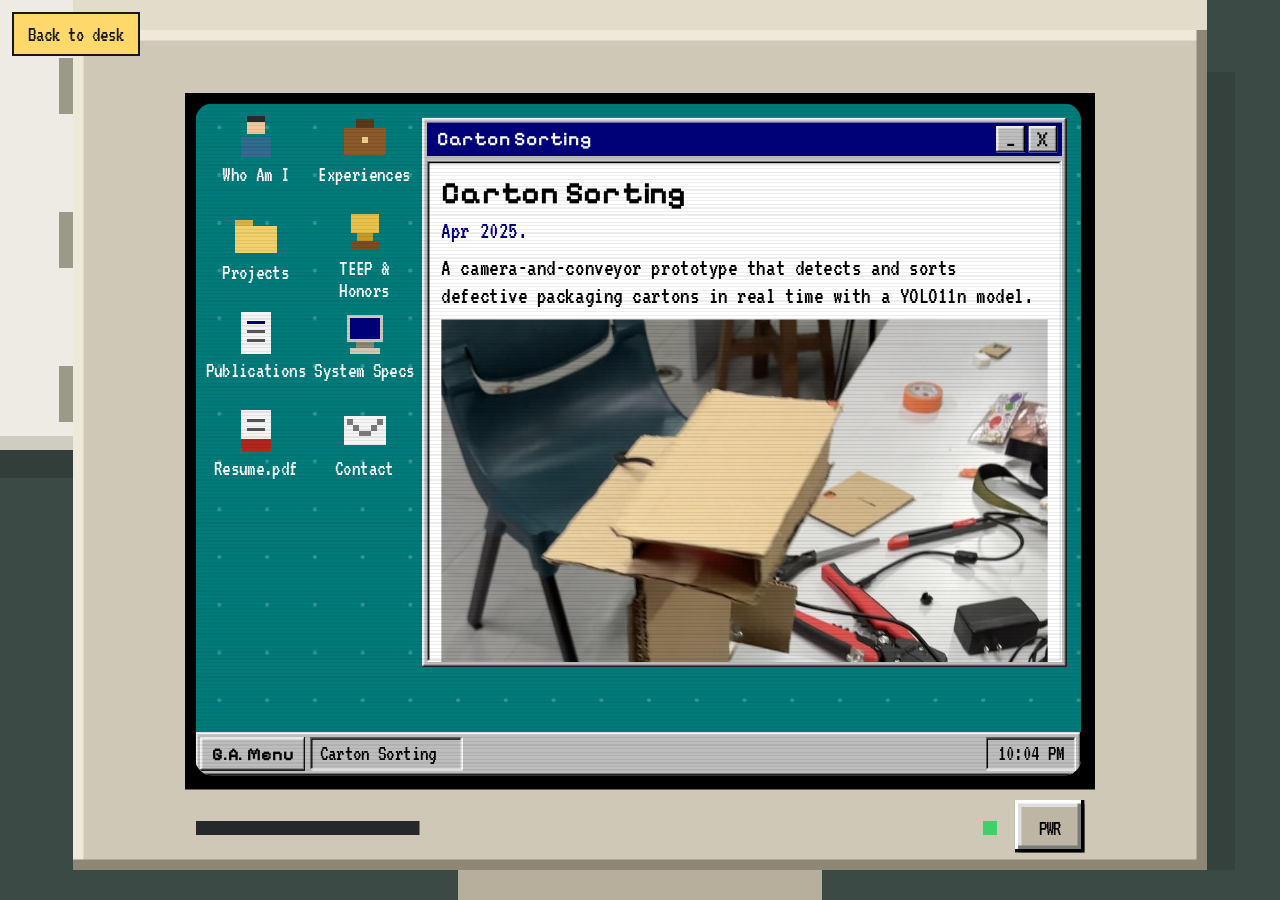
<file: carton-sorting.html>
<!DOCTYPE html>
<html lang="en">
<head>
<meta charset="utf-8">
<meta name="viewport" content="width=device-width, initial-scale=1">
<title>Moved | Guillaume Arenas</title>
<meta http-equiv="refresh" content="0; url=index.html#projects/carton-sorting">
<meta name="robots" content="noindex">
<script>location.replace('index.html#projects/carton-sorting');</script>
</head>
<body>
<p>This page moved. <a href="index.html#projects/carton-sorting">Open the project</a>.</p>
</body>
</html>
</file>
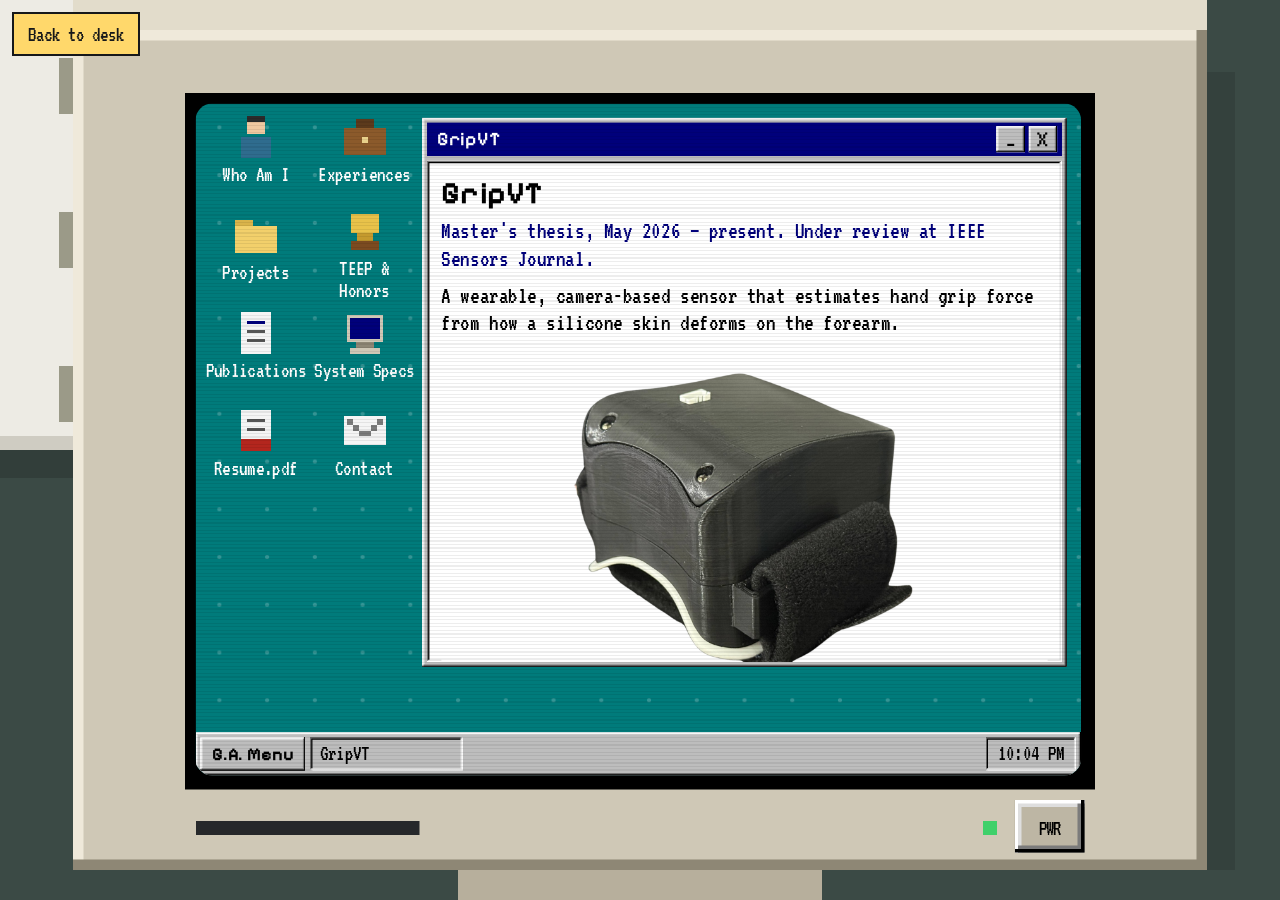
<file: gripvt.html>
<!DOCTYPE html>
<html lang="en">
<head>
<meta charset="utf-8">
<meta name="viewport" content="width=device-width, initial-scale=1">
<title>Moved | Guillaume Arenas</title>
<meta http-equiv="refresh" content="0; url=index.html#projects/gripvt">
<meta name="robots" content="noindex">
<script>location.replace('index.html#projects/gripvt');</script>
</head>
<body>
<p>This page moved. <a href="index.html#projects/gripvt">Open the project</a>.</p>
</body>
</html>
</file>
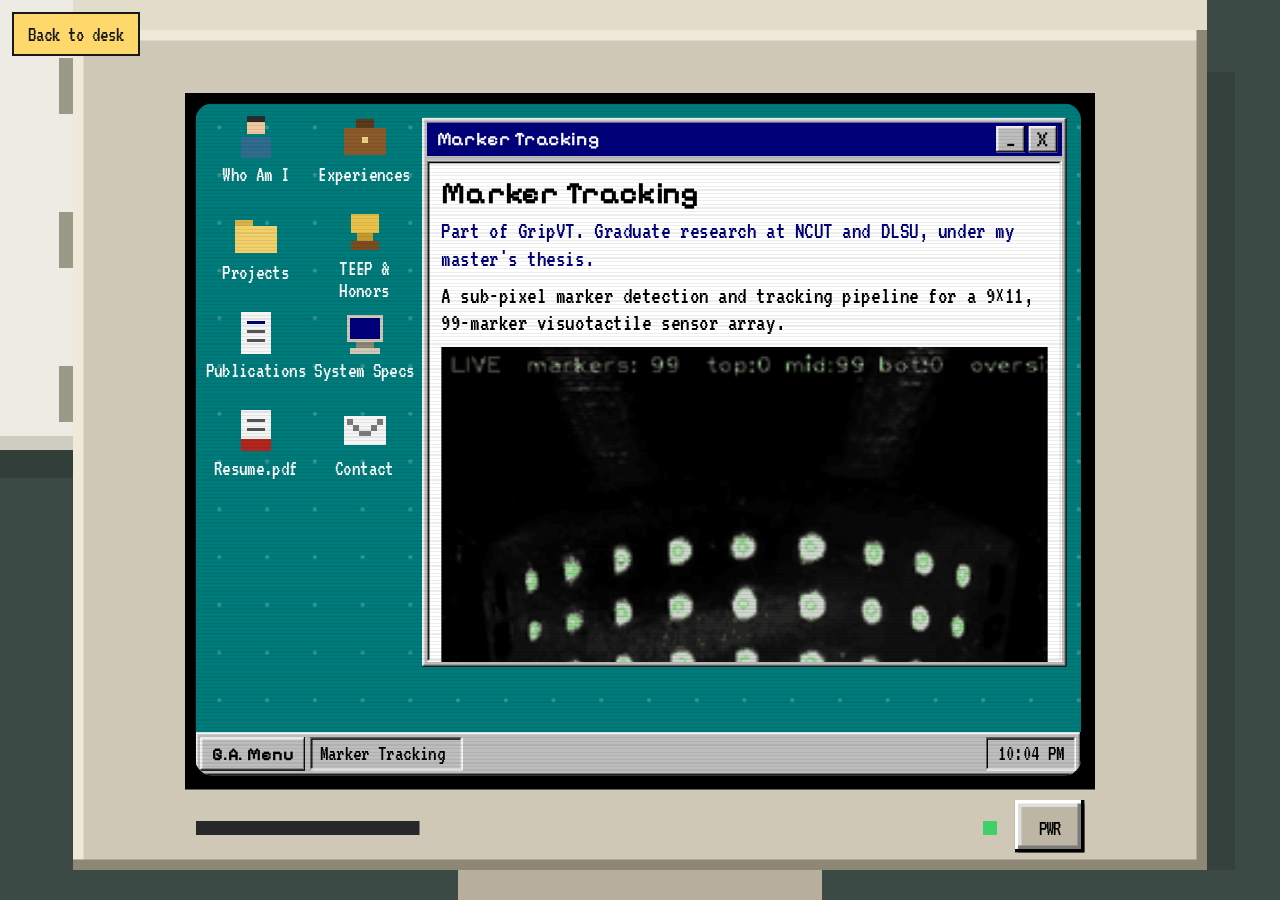
<file: marker-tracking-pipeline.html>
<!DOCTYPE html>
<html lang="en">
<head>
<meta charset="utf-8">
<meta name="viewport" content="width=device-width, initial-scale=1">
<title>Moved | Guillaume Arenas</title>
<meta http-equiv="refresh" content="0; url=index.html#projects/marker-tracking-pipeline">
<meta name="robots" content="noindex">
<script>location.replace('index.html#projects/marker-tracking-pipeline');</script>
</head>
<body>
<p>This page moved. <a href="index.html#projects/marker-tracking-pipeline">Open the project</a>.</p>
</body>
</html>
</file>
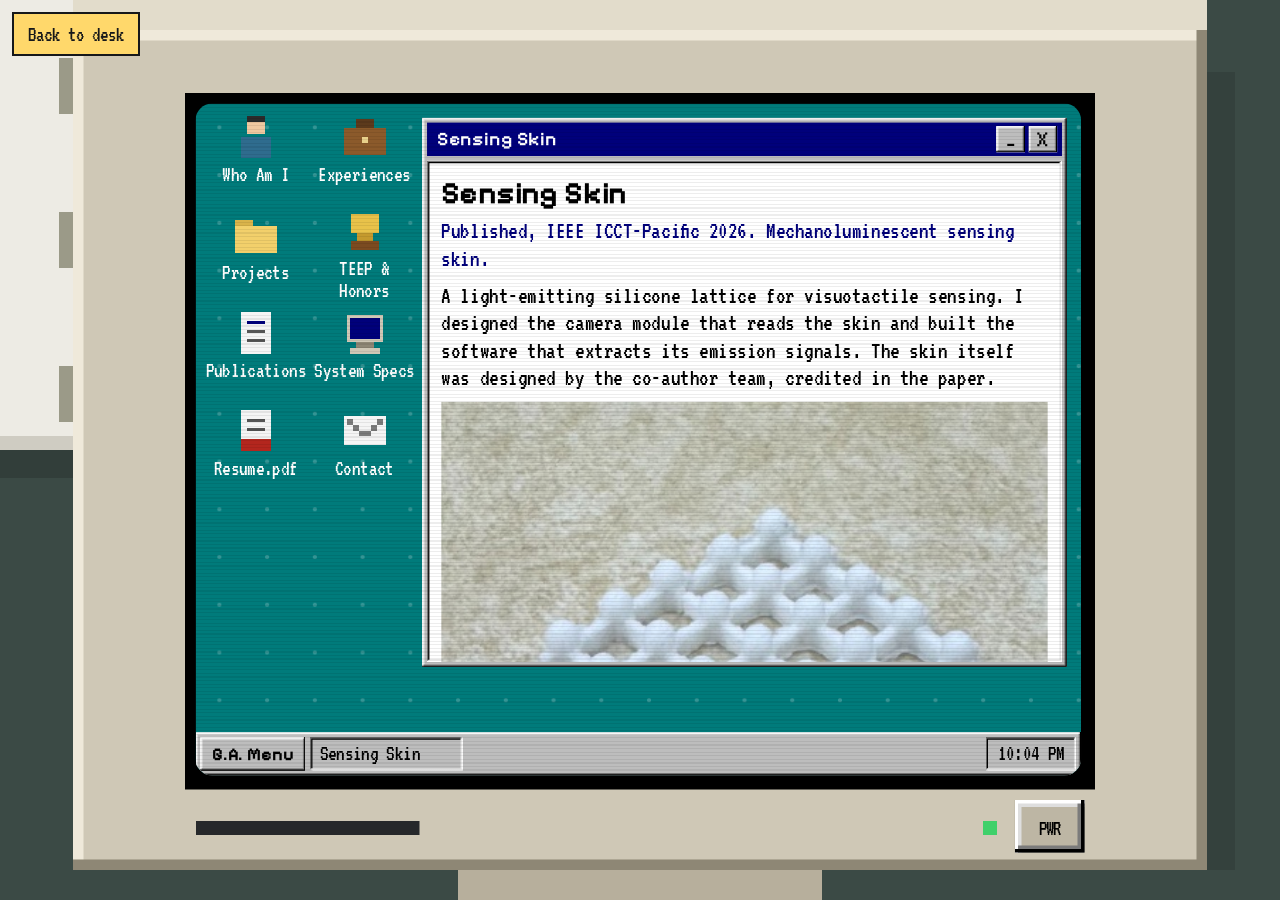
<file: mechanoluminescent-elastomer.html>
<!DOCTYPE html>
<html lang="en">
<head>
<meta charset="utf-8">
<meta name="viewport" content="width=device-width, initial-scale=1">
<title>Moved | Guillaume Arenas</title>
<meta http-equiv="refresh" content="0; url=index.html#projects/mechanoluminescent-elastomer">
<meta name="robots" content="noindex">
<script>location.replace('index.html#projects/mechanoluminescent-elastomer');</script>
</head>
<body>
<p>This page moved. <a href="index.html#projects/mechanoluminescent-elastomer">Open the project</a>.</p>
</body>
</html>
</file>
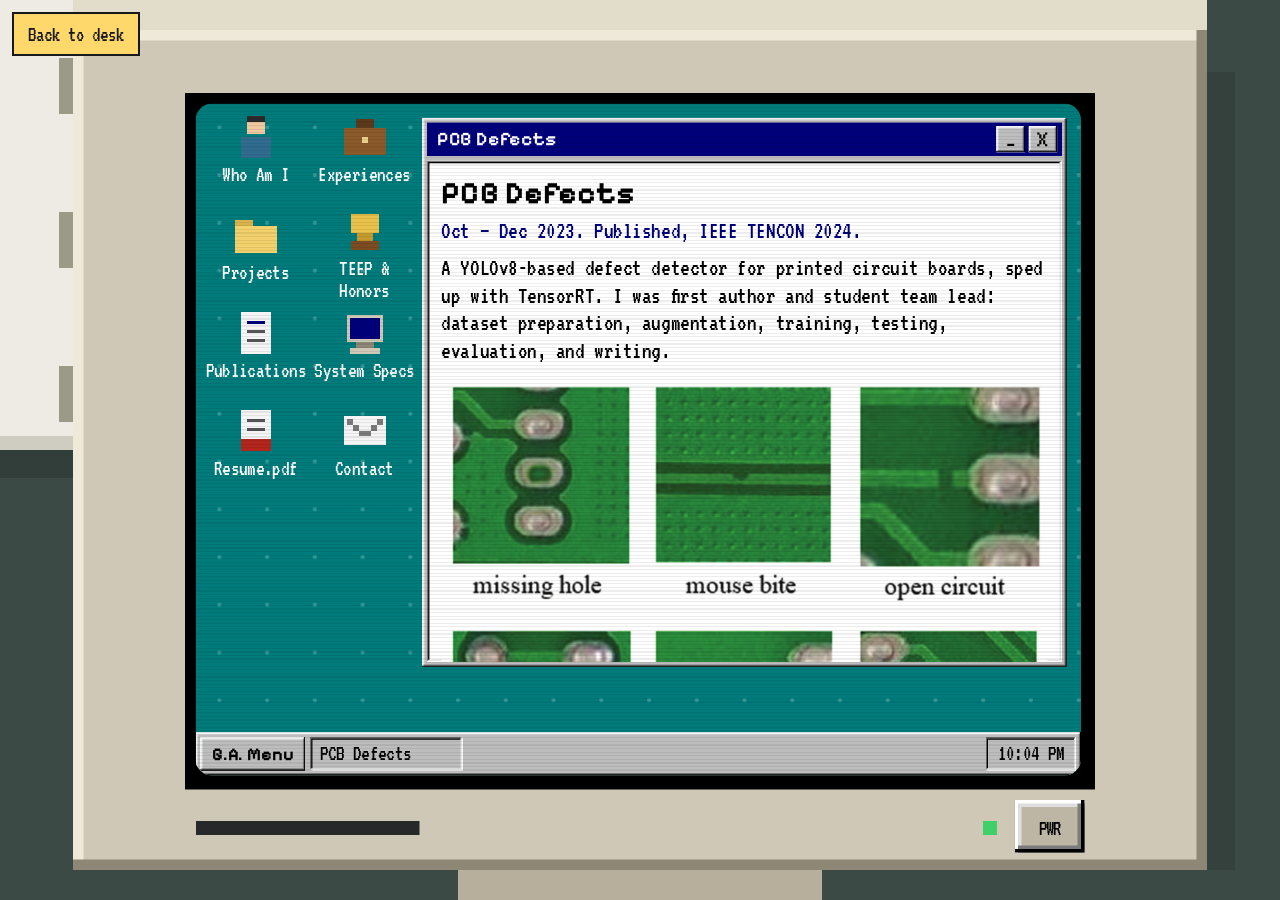
<file: pcb-defect-detection.html>
<!DOCTYPE html>
<html lang="en">
<head>
<meta charset="utf-8">
<meta name="viewport" content="width=device-width, initial-scale=1">
<title>Moved | Guillaume Arenas</title>
<meta http-equiv="refresh" content="0; url=index.html#projects/pcb-defect-detection">
<meta name="robots" content="noindex">
<script>location.replace('index.html#projects/pcb-defect-detection');</script>
</head>
<body>
<p>This page moved. <a href="index.html#projects/pcb-defect-detection">Open the project</a>.</p>
</body>
</html>
</file>
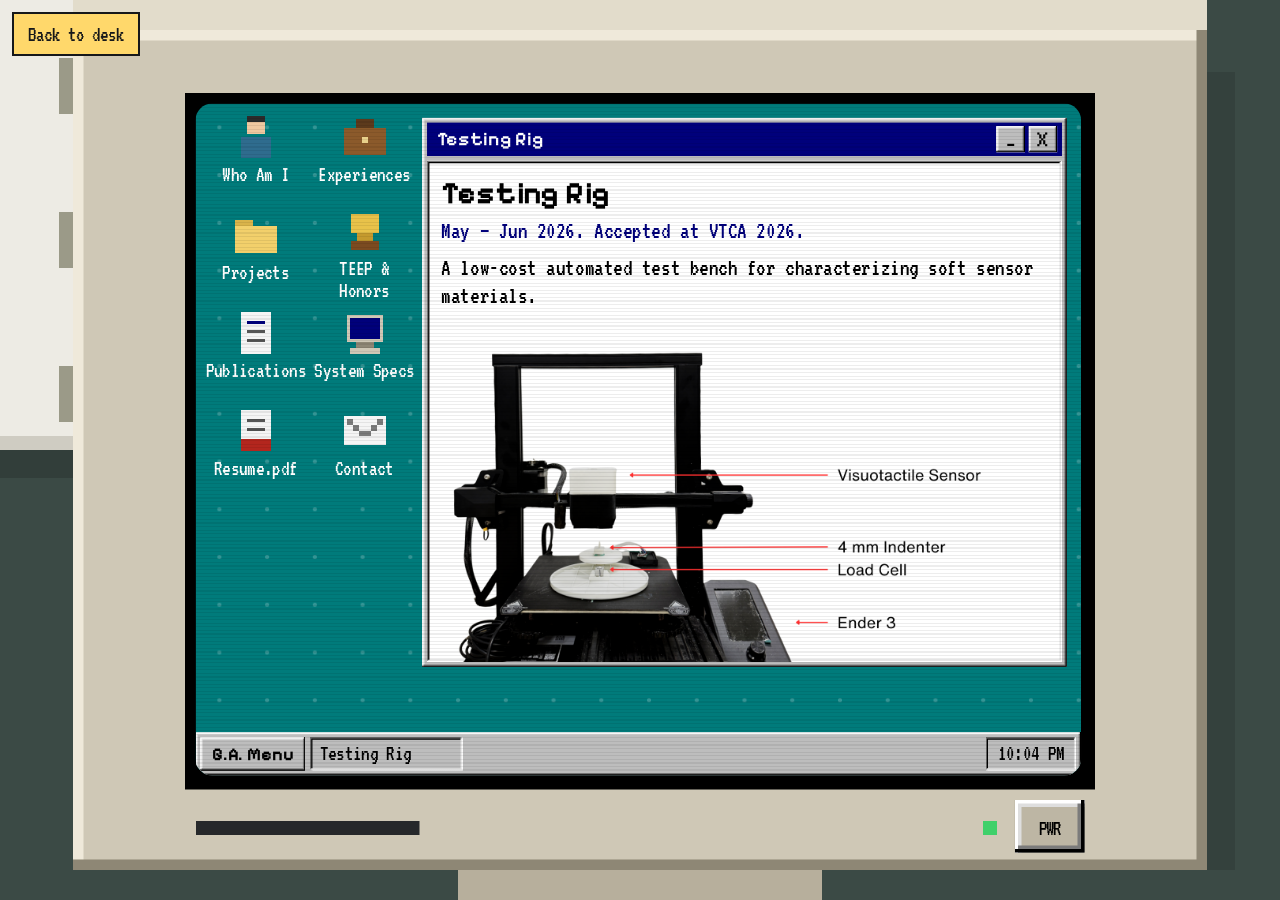
<file: testing-rig.html>
<!DOCTYPE html>
<html lang="en">
<head>
<meta charset="utf-8">
<meta name="viewport" content="width=device-width, initial-scale=1">
<title>Moved | Guillaume Arenas</title>
<meta http-equiv="refresh" content="0; url=index.html#projects/testing-rig">
<meta name="robots" content="noindex">
<script>location.replace('index.html#projects/testing-rig');</script>
</head>
<body>
<p>This page moved. <a href="index.html#projects/testing-rig">Open the project</a>.</p>
</body>
</html>
</file>
<file: css/retro.css>
/* Retro computer portfolio. Palette: teal #007B7B, gray #BDBDBD, navy #00007B, beige #CFC8B6. */

html, body { margin: 0; height: 100%; }
body {
  background: #3B4A45;
  font-family: VT323, monospace;
  font-size: 20px;
  line-height: 1.15;
  color: #000;
}
a { color: #00007B; }
a:hover { color: #7B0000; }
button { font-family: inherit; }
.sr-only { position: absolute; width: 1px; height: 1px; overflow: hidden; clip: rect(0 0 0 0); white-space: nowrap; }

/* Bevels */
.out { box-shadow: inset -1px -1px #000, inset 1px 1px #fff, inset -2px -2px #7B7B7B, inset 2px 2px #DEDEDE; }
.in { box-shadow: inset -1px -1px #fff, inset 1px 1px #7B7B7B, inset -2px -2px #DEDEDE, inset 2px 2px #000; }
.wall { background-color: #007B7B; background-image: radial-gradient(#FFFFFF33 1.5px, transparent 2px); background-size: 40px 40px; }

:focus-visible { outline: 2px dotted #000; outline-offset: -4px; }
.wall :focus-visible, .glow:focus-visible { outline-color: #fff; outline-offset: 0; }
.win-bar :focus-visible { outline-offset: -3px; }

/* ---------- Desk scene ---------- */
#stage { position: fixed; inset: 0; overflow: hidden; }
/* #cam is the world (design units = scene SVG units). scene.js sets --cam-rest and --cam-zoom from the viewport. */
#fit { position: absolute; inset: 0; }
#scene { position: absolute; inset: 0; user-select: none; }
#cam {
  position: absolute; left: 0; top: 0; width: 0; height: 0; transform-origin: 0 0;
  transform: var(--cam-rest, none);
  transition: transform 1s steps(10);
}
.zoomed #cam { transform: var(--cam-zoom, none); }
.no-anim #cam { transition: none; }
#cam > svg { position: absolute; left: 0; top: 0; overflow: visible; }

.puff { position: absolute; background: #D8D8D0; }
.p1 { left: 568px; top: 474px; width: 20px; height: 20px; box-shadow: 9px -9px #D8D8D0, -9px -6px #D8D8D0; animation: puff 3.2s steps(7) infinite; }
.p2 { left: 589px; top: 484px; width: 18px; height: 18px; box-shadow: 7px -7px #D8D8D0; animation: puff 3.2s steps(7) 1.6s infinite; }
@keyframes puff {
  0% { transform: translateY(0) scale(.5); opacity: 0; }
  25% { opacity: .85; }
  100% { transform: translateY(-70px) scale(1.4); opacity: 0; }
}
@keyframes glow { 0%, 100% { box-shadow: 0 0 0 3px #FFD86B; } 50% { box-shadow: 0 0 0 7px #FFD86B; } }
.glow { animation: glow 1.4s steps(2) infinite; }

#pc-hit { position: absolute; left: 660px; top: 240px; width: 324px; height: 240px; background: transparent; border: none; cursor: pointer; padding: 0; }
#pc-label { position: absolute; left: 818px; top: 190px; background: #FFD86B; color: #16181A; padding: 6px 14px; font-size: 24px; white-space: nowrap; }
.zoomed #pc-hit, .zoomed #pc-label { display: none; }

#back-btn {
  display: none; position: fixed; left: 12px; top: 12px; z-index: 2000; min-height: 44px; padding: 0 14px;
  border: 2px solid #16181A; background: #FFD86B; color: #16181A; font-size: 21px; cursor: pointer;
}
.zoomed #back-btn { display: block; }

/* Monitor */
#monitor { position: absolute; left: 660px; top: 240px; width: 324px; height: 240px; background: #CFC8B6; box-shadow: inset -3px -3px #8E8775, inset 3px 3px #EFE9DA; }
#screen { position: absolute; left: 32px; top: 18px; width: 260px; height: 199px; background: #000; overflow: hidden; }
#power-line {
  position: absolute; left: 0; top: 99px; z-index: 2; width: 260px; height: 1px; background: #E8FFF4;
  opacity: 0; transform: scaleX(0); transition: transform .16s steps(4);
}
.is-line #power-line { opacity: 1; transform: scaleX(1); }
#desktop {
  position: absolute; left: 3px; top: 3px; width: 742px; height: 563px; overflow: hidden; border-radius: 14px;
  transform-origin: 0 0; transform: scale(0.341);
  clip-path: inset(0 0 0 0); transition: clip-path .3s steps(6);
}
.is-closed #desktop { clip-path: inset(50% 0 50% 0); }
.no-anim #desktop, .no-anim #power-line { transition: none; }

#chin { position: absolute; left: 35px; right: 35px; bottom: 4px; height: 17px; display: flex; align-items: center; justify-content: space-between; }
#chin .vent { width: 64px; height: 4px; background: #26282A; }
#chin .pwr-wrap { display: flex; align-items: center; gap: 5px; }
#led { width: 4px; height: 4px; background: #3FD06A; }
.is-off #led { background: #4A4A40; }
#pwr { width: 20px; height: 15px; background: #BDB6A4; border: none; cursor: pointer; padding: 0; font-size: 6px; }

/* Retro cursors: inside the CRT screen only. Hotspots: arrow tip 1,1; hand fingertip 7,1; move centre 10,10. */
#screen, #screen * { cursor: url(../images/cursors/arrow.png) 1 1, default; }
#screen a, #screen button, #screen .desk-icon, #screen .rt-doc, #screen .task, #screen summary { cursor: url(../images/cursors/hand.png) 7 1, pointer; }
#screen button:disabled { cursor: url(../images/cursors/arrow.png) 1 1, default; }
#screen .win-bar { cursor: url(../images/cursors/move.png) 10 10, move; }
#screen .win-bar button { cursor: url(../images/cursors/hand.png) 7 1, pointer; }
#screen input:not([type=checkbox]):not([type=radio]), #screen textarea { cursor: text; }

/* ---------- Desktop contents (design units: 742 x 563) ---------- */
#desk-icons { position: absolute; left: 8px; top: 8px; display: grid; grid-template-columns: repeat(2, minmax(0, 1fr)); gap: 6px; width: 176px; }
.desk-icon {
  height: 76px; background: none; border: none; color: #fff; font-size: 18px; cursor: pointer;
  display: flex; flex-direction: column; align-items: center; gap: 3px; padding: 0;
}

.win { position: absolute; background: #BDBDBD; padding: 4px; box-sizing: border-box; display: flex; flex-direction: column; }
.win[hidden] { display: none; }
.win-bar {
  background: #7B7B7B; color: #fff; height: 28px; flex: 0 0 28px; display: flex; align-items: center; justify-content: space-between;
  gap: 6px; padding: 0 4px 0 8px; font-family: 'Pixelify Sans', monospace; font-size: 16px; font-weight: 600; cursor: move; touch-action: none;
}
.win.active .win-bar { background: #00007B; }
.win-title { min-width: 0; overflow: hidden; white-space: nowrap; text-overflow: ellipsis; }
.win-btns { display: flex; gap: 3px; flex: 0 0 auto; }
.win-btns button { width: 24px; height: 22px; background: #BDBDBD; border: none; color: #000; cursor: pointer; font-size: 18px; line-height: 1; padding: 0; }
.win-body { flex: 1 1 auto; margin-top: 4px; background: #fff; padding: 12px; overflow: auto; overflow-wrap: break-word; user-select: text; }

#menu { position: absolute; left: 4px; bottom: 38px; z-index: 900; width: 190px; background: #BDBDBD; padding: 4px; display: flex; flex-direction: column; }
#menu[hidden] { display: none; }
#menu button { min-height: 32px; text-align: left; background: none; border: none; font-size: 20px; cursor: pointer; padding: 2px 8px; }
#menu button:hover { background: #00007B; color: #fff; }

#taskbar {
  position: absolute; left: 0; right: 0; bottom: 0; z-index: 950; height: 36px; background: #BDBDBD;
  display: flex; align-items: center; gap: 4px; padding: 3px 4px; box-sizing: border-box;
}
#menu-btn { flex: 0 0 auto; height: 28px; background: #BDBDBD; border: none; font-family: 'Pixelify Sans', monospace; font-size: 15px; font-weight: 700; white-space: nowrap; cursor: pointer; padding: 0 10px; }
#tasks { flex: 1 1 auto; min-width: 0; display: flex; gap: 4px; overflow: hidden; }
.task { flex: 0 1 128px; min-width: 0; height: 28px; background: #BDBDBD; border: none; font-size: 18px; cursor: pointer; padding: 0 8px; overflow: hidden; white-space: nowrap; text-overflow: ellipsis; text-align: left; }
#clock { flex: 0 0 auto; height: 28px; display: flex; align-items: center; padding: 0 10px; font-size: 18px; white-space: nowrap; }
#scanlines { position: absolute; inset: 0; z-index: 1000; pointer-events: none; background: repeating-linear-gradient(rgba(0,0,0,0.07) 0 1px, transparent 1px 3px); }

/* ---------- Window content helpers (Phase 2 uses these in index.html templates) ---------- */
.rt-h1 { font-family: 'Pixelify Sans', monospace; font-size: 26px; font-weight: 700; margin: 0 0 6px; }
.rt-h2 { font-family: 'Pixelify Sans', monospace; font-size: 20px; font-weight: 700; margin: 0; }
.rt-gap { margin-bottom: 12px; }
.rt-note { color: #00007B; }
.rt-grid-2 { display: grid; grid-template-columns: repeat(2, minmax(0, 1fr)); gap: 10px; }
.rt-grid-3 { display: grid; grid-template-columns: repeat(3, minmax(0, 1fr)); gap: 10px; }
.rt-photo { display: block; width: 100%; aspect-ratio: 16 / 9; object-fit: cover; }
.rt-btn { display: inline-block; background: #BDBDBD; color: #000; border: none; padding: 8px 14px; font-size: 20px; text-decoration: none; text-align: center; cursor: pointer; }
.rt-folder { display: grid; grid-template-columns: repeat(3, minmax(0, 1fr)); gap: 10px; }
.rt-doc {
  background: none; border: none; font-size: 18px; cursor: pointer; display: flex; flex-direction: column; align-items: center;
  gap: 3px; padding: 4px; min-height: 76px; overflow-wrap: anywhere;
}

/* Content blocks (Phase 2) */
.win-body p, #ph-body p { margin: 0 0 8px; }
.win-body ul, #ph-body ul, .win-body ol, #ph-body ol { margin: 0 0 8px; padding-left: 22px; }
.win-body li, #ph-body li { margin-bottom: 4px; }
.rt-sec { margin: 14px 0 4px; }
.rt-profile { display: flex; gap: 12px; margin-bottom: 10px; }
.rt-profile > div { min-width: 0; }
.rt-portrait { flex: 0 0 auto; width: 124px; height: 124px; object-fit: cover; display: block; }
.rt-fig { margin: 0 0 12px; }
.rt-fig img, .rt-fig svg { display: block; width: 100%; height: auto; }
.rt-fig figcaption { color: #555; font-size: 18px; margin-top: 2px; }
.rt-kv { display: grid; grid-template-columns: 150px minmax(0, 1fr); gap: 8px 12px; }
.rt-links { display: flex; flex-wrap: wrap; gap: 10px; margin-top: 12px; }
.rt-links .rt-btn { min-height: 44px; box-sizing: border-box; display: inline-flex; align-items: center; justify-content: center; }
.rt-tools { color: #555; margin: 10px 0 0; }
.rt-pubs li { margin-bottom: 12px; }
.rt-table-wrap { overflow-x: auto; margin-bottom: 10px; }
.rt-table { border-collapse: collapse; width: 100%; }
.rt-table th, .rt-table td { border: 1px solid #7B7B7B; padding: 2px 6px; text-align: left; }
.rt-table th { background: #BDBDBD; }
.rt-chart { display: block; width: 100%; height: 120px; margin-bottom: 12px; background: #E8E8E8; }
.rt-resume { display: flex; flex-direction: column; gap: 10px; height: 100%; }
.rt-pdf { flex: 1 1 auto; min-height: 200px; width: 100%; border: 0; background: #E8E8E8; box-sizing: border-box; }
.rt-resume-phone { display: none; }
.rt-resume .rt-btn { min-height: 44px; box-sizing: border-box; display: inline-flex; align-items: center; justify-content: center; }

/* Manuscript dialog */
.ms-form { display: flex; flex-direction: column; gap: 8px; }
.ms-form [hidden] { display: none; }
.ms-form label { display: block; }
.ms-form input[type="text"], .ms-form input[type="email"], .ms-form textarea {
  display: block; width: 100%; box-sizing: border-box; border: none; padding: 6px; font: inherit; background: #fff; margin-top: 2px;
}
.ms-form textarea { resize: vertical; }
.ms-form .ms-trap { position: absolute; left: -9999px; width: 1px; height: 1px; opacity: 0; }
.ms-ok, .ms-err { padding: 6px 8px; margin: 0; }
.ms-ok { background: #CFE8CF; }
.ms-err { background: #F2CFCB; }
.ms-hint { margin: 0; color: #555; }
.ms-actions { display: flex; gap: 8px; justify-content: flex-end; }
.ms-actions .rt-btn { min-height: 44px; box-sizing: border-box; }
.ms-actions .rt-btn:disabled { color: #7B7B7B; cursor: default; }

/* ---------- Phone shell ---------- */
#phone { display: none; }
#ph-win[hidden] { display: none; }

/* Phone: narrow, or short (a phone on its side). phone.js adds .landscape / .portrait / .short to <html>. */
@media (max-width: 760px), (max-height: 500px) {
  body { font-size: 21px; -webkit-text-size-adjust: 100%; -webkit-tap-highlight-color: transparent; }
  button { touch-action: manipulation; }
  #stage { display: none; }
  .landscape #stage { display: block; }
  #back-btn, .zoomed #back-btn { display: none; }
  #pc-label { left: 744px; top: 150px; padding: 8px 20px; font-size: 44px; pointer-events: none; }
  #phone { display: block; }
  #phone [hidden] { display: none !important; }
  body.ph-open { overflow: hidden; }

  /* Phone desktop */
  #ph-desk { position: fixed; inset: 0; z-index: 10; background: #000; overflow: hidden; }
  #ph-in { position: absolute; inset: 0; clip-path: inset(0 0 0 0); transition: clip-path .3s steps(6); }
  #ph-desk.closing #ph-in { clip-path: inset(50% 0 50% 0); }
  #ph-line { position: absolute; left: 0; right: 0; top: 50%; z-index: 60; height: 2px; background: #E8FFF4; opacity: 0; transform: scaleX(0); transition: transform .16s steps(4); }
  #ph-desk.lined #ph-line { opacity: 1; transform: scaleX(1); }
  #ph-scan { position: absolute; inset: 0; z-index: 50; pointer-events: none; background: repeating-linear-gradient(rgba(0,0,0,.07) 0 1px, transparent 1px 3px); }
  #ph-head { padding: 24px 18px 20px; color: #fff; }
  .ph-name { margin: 0; font-family: 'Pixelify Sans', monospace; font-size: 28px; font-weight: 700; }
  .ph-role { margin: 4px 0 0; font-size: 22px; }
  #ph-icons { display: grid; grid-template-columns: repeat(3, minmax(0, 1fr)); grid-auto-rows: 118px; gap: 6px; padding: 0 10px; }
  .ph-ic {
    color: #fff; text-decoration: none; text-align: center; font-size: 20px; line-height: 1.05; padding: 2px; min-width: 44px; min-height: 44px;
    display: flex; flex-direction: column; align-items: center; justify-content: center; gap: 4px;
  }
  .ph-ic svg { width: 56px; height: 56px; flex: 0 0 auto; }
  #ph-taskbar {
    position: absolute; left: 0; right: 0; bottom: 0; z-index: 20; height: 56px; box-sizing: content-box;
    padding-bottom: env(safe-area-inset-bottom); background: #BDBDBD; display: flex; align-items: center; gap: 6px;
  }
  .tb { height: 44px; background: #BDBDBD; border: none; padding: 0 12px; font-family: 'Pixelify Sans', monospace; font-size: 17px; font-weight: 700; white-space: nowrap; margin-left: 6px; }
  .tb + .tb { margin-left: 0; }
  #ph-clock { margin-left: auto; margin-right: 6px; height: 44px; display: flex; align-items: center; padding: 0 12px; }
  #ph-menu { position: absolute; left: 6px; bottom: calc(60px + env(safe-area-inset-bottom)); z-index: 40; width: 230px; max-height: calc(100% - 72px); overflow: auto; background: #BDBDBD; padding: 4px; box-sizing: border-box; }
  #ph-menu a, #ph-menu button {
    display: flex; align-items: center; box-sizing: border-box; width: 100%; min-height: 44px; text-align: left;
    background: none; border: none; color: #000; text-decoration: none; font-size: 21px; padding: 2px 10px;
  }
  #ph-menu .sep { height: 2px; margin: 4px 2px; background: #7B7B7B; }
  #ph-hint { position: absolute; left: 18px; right: 18px; bottom: calc(72px + env(safe-area-inset-bottom)); z-index: 30; background: #BDBDBD; padding: 4px; }
  .ph-hbar { background: #00007B; color: #fff; height: 30px; display: flex; align-items: center; padding: 0 8px; font-family: 'Pixelify Sans', monospace; font-size: 16px; font-weight: 600; }
  .ph-hrow { display: flex; align-items: center; gap: 10px; padding: 10px 8px 6px; }
  .ph-hrow p { margin: 0; flex: 1 1 auto; }
  #ph-hint-ok { min-width: 64px; height: 44px; background: #BDBDBD; border: none; font-size: 21px; }

  .landscape #ph-in { display: flex; gap: 18px; padding: 16px max(16px, env(safe-area-inset-right)) calc(66px + env(safe-area-inset-bottom)) max(16px, env(safe-area-inset-left)); box-sizing: border-box; }
  .landscape #ph-head { flex: 0 0 200px; padding: 0; }
  .landscape #ph-icons { flex: 1 1 auto; grid-template-columns: repeat(4, minmax(0, 1fr)); grid-auto-rows: 1fr; padding: 0; }
  .landscape #ph-menu { left: max(6px, env(safe-area-inset-left)); width: 400px; display: grid; grid-template-columns: 1fr 1fr; }
  .landscape #ph-menu .sep, .landscape #ph-shutdown { grid-column: 1 / -1; }
  .landscape .tb:first-child { margin-left: max(6px, env(safe-area-inset-left)); }
  .landscape #ph-clock { margin-right: max(6px, env(safe-area-inset-right)); }
  .landscape.short .ph-ic svg { width: 44px; height: 44px; }
  .landscape.short .ph-ic { font-size: 18px; }

  /* Full-screen window */
  #ph-win { position: fixed; inset: 0; z-index: 30; background: #BDBDBD; padding: 4px; box-sizing: border-box; display: flex; flex-direction: column; }
  .landscape #ph-win { padding-left: max(4px, env(safe-area-inset-left)); padding-right: max(4px, env(safe-area-inset-right)); }
  .ph-bar {
    background: #00007B; color: #fff; min-height: 48px; display: flex; align-items: center; justify-content: space-between;
    gap: 6px; padding: 0 4px 0 10px; font-family: 'Pixelify Sans', monospace; font-size: 18px; font-weight: 600;
  }
  .ph-bar span { min-width: 0; overflow: hidden; white-space: nowrap; text-overflow: ellipsis; }
  #ph-close { flex: 0 0 auto; width: 48px; height: 44px; background: #BDBDBD; color: #000; border: none; font-size: 22px; cursor: pointer; padding: 0; }
  #ph-body { flex: 1 1 auto; margin-top: 4px; background: #fff; padding: 16px; overflow: auto; overflow-wrap: anywhere; }
  .rt-grid-3 { grid-template-columns: repeat(2, minmax(0, 1fr)); }
  .rt-kv { grid-template-columns: 110px minmax(0, 1fr); }
  .portrait .rt-profile { flex-direction: column; }
  .rt-pdf-desktop { display: none; }
  .rt-resume-phone { display: block; }
  .rt-resume { height: auto; }
  #ph-body .rt-btn { min-height: 44px; }
}

/* ---------- Reduced motion ---------- */
@media (prefers-reduced-motion: reduce) {
  .glow, .p1, .p2 { animation: none; }
  #cam, #desktop, #power-line, #ph-in, #ph-line { transition: none; }
}
</file>
